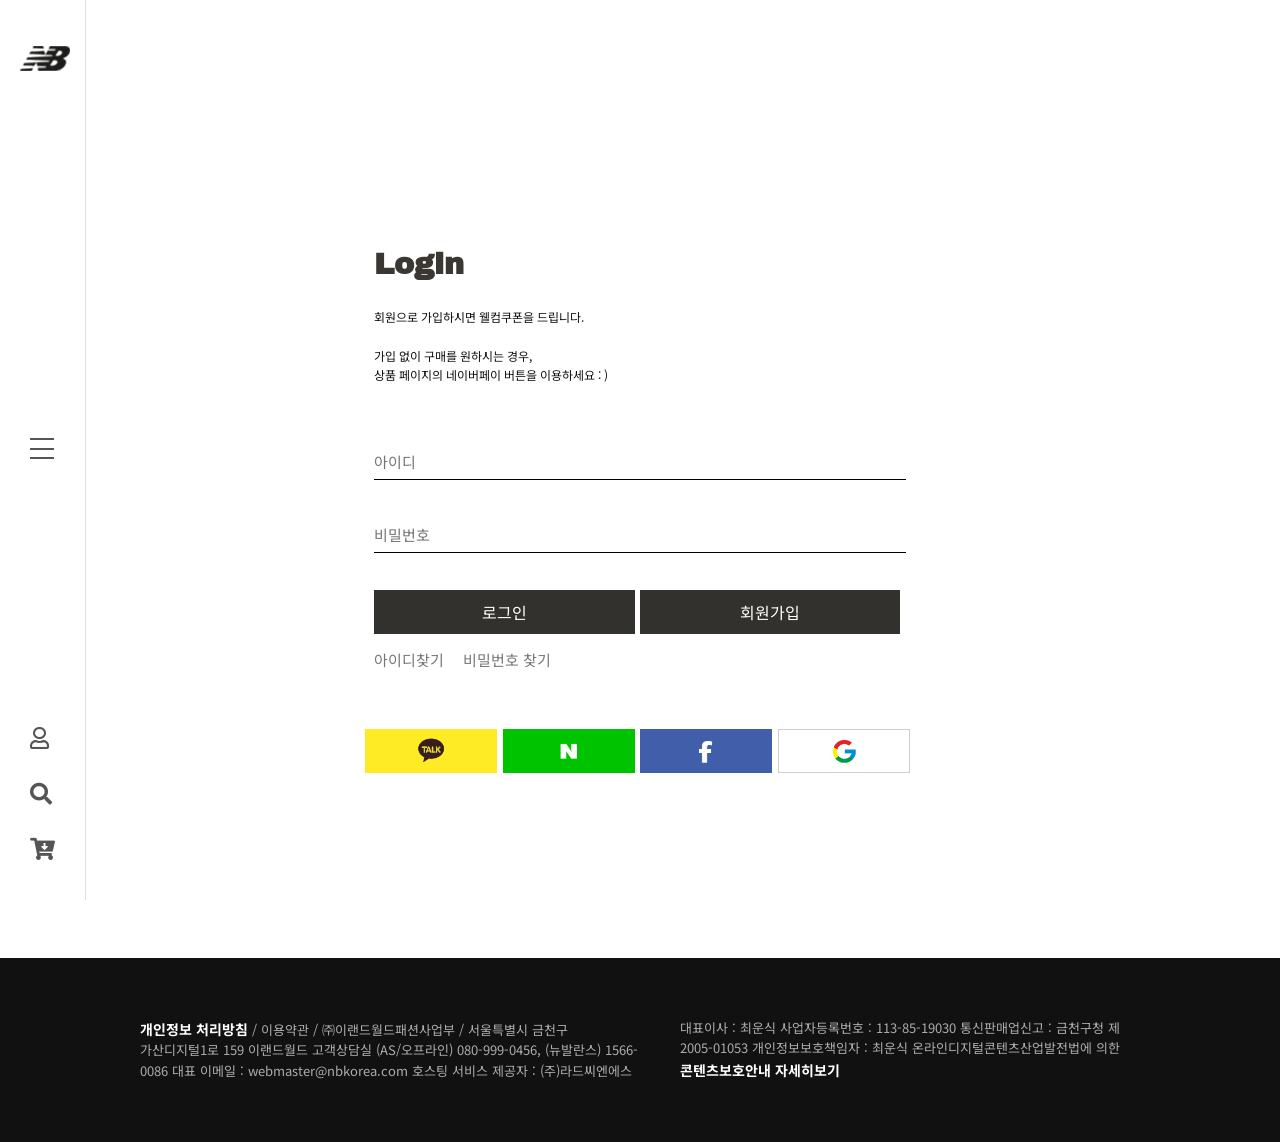
<file: login.html>
<!DOCTYPE html>
<html lang="ko">
<head>
<meta name="viewport" content="width=device-width, initial-scale=1.0">
<meta charset="UTF-8">
<meta http-equiv="X-UA-Compatible" content="IE=edge">

<title> 로그인::투어리스트인투어 </title>

<link rel="stylesheet" href="./css/slick.css">
<link rel="stylesheet" href="https://use.fontawesome.com/releases/v5.7.0/css/all.css">
<link rel="stylesheet" href="./css/reset.css">
<link rel="stylesheet" href="./css/normalize.css">
<link rel="stylesheet" href="./css/common.css">
<link rel="stylesheet" href="./css/login.css">
<script src="./js/jquery-1.12.4.min.js"></script>
<script src="./js/prefixfree.min.js"></script>
<script src="./js/slick.min.js"></script>
<script src="./js/jquery.mousewheel.min.js"></script>
<!--[if lte IE 9]>
    <script src="./js/html5shiv.js"></script>
<![endif]-->

</head>

<body>


<div id="nav">
		<!-- 로고 -->
		<a href="index.html"><h1></h1></a>
		
		<!-- 햄버거메뉴 -->
		<div class="open">
			<!-- <i class="fas fa-bars"></i> -->
			<span class="bar bar1"></span>
			<span class="bar bar2"></span>
			<span class="bar bar3"></span>
			<span class="blind">메뉴열기</span>
		</div>
		
		<div class="openlist">
			<ul class="list1">
				<li><a href="#">SHOP</a></li>
					<ul class="list2">
						<li><a href="#">MEN</a></li>
						<li><a href="#">WOMEN</a></li>
						<li><a href="#">KIDS</a></li>
					</ul>
				<li><a href="#">STORE</a></li>
				<li><a href="#">NOTICE</a></li>
				<li><a href="#">NB&YOU</a></li>
					<ul class="list2">
						<li><a href="#">UPDATE</a></li>
						<li><a href="#">NB GUIDE</a></li>
						<li><a href="#">LOOK SHOP</a></li>
						<li><a href="#">NB TAG</a></li>
						<li><a href="#">EVENT</a></li>
					</ul>
			</ul>
			<div class="openbo">
				<ul class="login">
					<li><a href="login.html">LOGIN</a></li>
					<li><a href="join.html">JOIN</a></li>
				</ul>
				<!-- <p class="lang"><a href="#">KR | EN | CN</a></p> -->
			</div>
		</div>
		
		
		<!-- 마이페이지 -->
		<ul id="mypage">
			<li><a href="#"><i class="far fa-user"></i></a></li>
			<li><a href="#"><i class="fas fa-search"></i></a></li>
			<li><a href="#"><i class="fas fa-cart-arrow-down"></i></a></li>
		</ul>
</div>

<!-- wrap -->
<div id="wrap">
	<div id="container">
		<!-- bodytext_area -->
		<div class="bodytext_area row">
			<!-- login-wrap -->
			<div class="login_wrap">
				<form action="#" method="post" class="loginForm" name="loginForm">
					<fieldset>
						<legend>Login</legend>
						<p class="logintext">회원으로 가입하시면 웰컴쿠폰을 드립니다.<br><br>
							가입 없이 구매를 원하시는 경우,<br>
							상품 페이지의 네이버페이 버튼을 이용하세요 : )
						</p>
						<div>
							<p>
								<input type="text" id="userid"  autocomplete="off" placeholder="아이디">
							</p>
							<p>
								<input type="password" id="userpwd" autocomplete="off" placeholder="비밀번호">
							</p>
						</div>
						<p class="btn">
							<button type="submit">로그인</button>
							<button><a href="join.html">회원가입</a></button>
						</p>
						<p class="find">
						    <a href="javascript:;">아이디찾기</a>
						    <a href="javascript:;">비밀번호 찾기</a>
						</p>
					</fieldset>
				</form>

				<ul class="login_list">
					<li class="kakao"><a href="javascript:;"><strong>카카오톡</strong></a></li>
					<li class="naver"><a href="javascript:;"><strong>네이버</strong></a></li>
					<li class="facebook"><a href="javascript:;"><strong>페이스북</strong></a></li>
					<li class="cellphone"><a href="javascript:;"><strong>이메일 주소</strong></a></li>
				</ul>
				
        				
			</div>
			<!-- //login-wrap -->

		</div>
		<!-- //bodytext_area -->

	</div>
	
</div>
<!-- //wrap -->

<footer>
	<div class="infoBox">
		<div class="infoL">
			<p><a href="#none">개인정보 처리방침</a> / 이용약관 / ㈜이랜드월드패션사업부 / 서울특별시 금천구 가산디지털1로 159 이랜드월드
				고객상담실 (AS/오프라인) 080-999-0456, (뉴발란스) 1566-0086
				대표 이메일 : webmaster@nbkorea.com
				호스팅 서비스 제공자 : (주)라드씨엔에스
			</p>
	
		</div>
	
		<div class="infoR">
			<p>
				대표이사 : 최운식 사업자등록번호 : 113-85-19030 통신판매업신고 : 금천구청 제 2005-01053
				개인정보보호책임자 : 최운식
				온라인디지털콘텐츠산업발전법에 의한 <a href="#none">콘텐츠보호안내 자세히보기</a>
			</p>
		</div>
	</div>
</footer>


<script src="./js/common.js"></script>
<script src="./js/login.js"></script>
</body>
</html>
</file>
<file: css/common.css>
@charset "utf-8";
@import url(http://fonts.googleapis.com/css?family=Righteous);
@import url('https://fonts.googleapis.com/css2?family=Playfair+Display:wght@400;500;600;700;800&display=swap');
@import url('https://fonts.googleapis.com/css2?family=Noto+Sans+KR:wght@300;400;500;700;900&display=swap');
@import url('https://fonts.googleapis.com/css2?family=Archivo+Black&display=swap');
/* font-family: 'Playfair Display', serif; */
/* font-family: 'Noto Sans KR', sans-serif; */
/* font-family: 'Archivo Black', sans-serif; */

html {
    overflow-x: hidden;  
}

body {
    font: 12px/1.6 arial;
    color: #111;
    font-family: 'Noto Sans KR', sans-serif;
}
.row {
    max-width: 1750px;
    margin:0 auto;
}

/* 로고 */
h1 {
    position: fixed;
    top:30px;
    left: 20px;
    z-index: 99;
    width: 100px;
    height: 100px;
    background: url(../img/logo.png) no-repeat;
}

h1.on {
    background: url(../img/logo1.png) no-repeat;
}
    
#nav {
    position: fixed;
    top:0;
    left: -4px;
    height: 100%;
    width: 90px;
    background-color:transparent;
    z-index: 999;
    border-right: 1px solid #dfdfdf;
    font-weight: normal
}

/* 햄버거 메뉴 */
#nav .open {
    position:fixed; top:50%; left:20px; 
    transform: translateY(-50%);
    z-index:999;  
    width:50px; height:50px;
    text-align: center;
    cursor: pointer;
}

#nav .open .bar {
    width: 24px;
    height: 2px;
    background-color: #555;
    position: absolute;
    transition: all 0.4s;
}

#nav .open .bar1 {
    top:13px;
    left: 10px;
}

#nav .open .bar2 {
    top: 50%;
    margin-top: -2px;
    left: 10px;
}

#nav .open .bar3 {
    bottom: 16px;
    left: 10px;
}

#nav .open.on .bar1 {
    top: 23px;
    left: 12px;
    width: 23px;
    transform: rotate(45deg);
}

#nav .open.on .bar2 {
    opacity: 0;
    transform: translateX(-30px);
}

#nav .open.on .bar3 {
    bottom: 25px;
    left: 12px;
    width: 23px;
    transform: rotate(-45deg);
}

#nav .openlist {
    position: fixed;
    top: 0;
    left: 85px;
    padding: 260px 0 40px 40px;
    overflow: hidden;
    height: 100%;
    width: 0%;
    background-color: #fff;
    z-index: 998;
    transition: all 0.5s;
    font-size:20px; 
    border-left: 1px solid #dfdfdf;
    opacity: 0;
}

#nav .open.on + .openlist {
    left: 85px;
    width: 300px;
    border-right: 1px solid #dfdfdf;
    opacity: 1;
}

#nav .openlist ul li {
    color:#444;
    opacity: 0;
    transition: all 0.4s;
    line-height: 2em;
    padding-top: 5px;
}

#nav .open.on + .openlist ul li {
   opacity: 1;
}

#nav .openlist ul.list2 li {
    font-size: 16px;
    line-height: 2.5em;
    color: #888;
    padding-top: 2px;
    font-family: 'Noto Sans KR', sans-serif;  
}

.openlist .openbo {
    position: absolute;
    bottom: 35px;
   
}

.openlist .login {
    position: relative; 
    opacity: 0;
    transition: all 0.4s;
}

.openlist .login li {
    font-size: 15px;
    padding-right: 15px;
    display: inline-block;
    font-weight: bold;
}

#nav .open.on + .openlist .login {
    opacity: 1;
}

.openlist .login li:first-child::after {
    content: '';
    width: 2px;
    height: 15px;
    position: absolute;
    top: 12px;
    left: 55px;
    background-color: #888;
}

.openlist .lang {
    font-size: 15px;
    padding-top: 5px;
    opacity: 0; 
    transition: all 0.4s;
    font-family: 'Noto Sans KR', sans-serif;
    color: #666;
}

#nav .open.on + .openlist .lang {
    opacity: 1;
}

/* 마이페이지 */
#mypage {
    position: fixed;
    bottom:35px;
    left:30px;
    z-index: 99;
}

#mypage li {
    font-size: 22px;
    color: #555;
    margin-top: 20px;
}

#nav .open.on + #mypage li {
    color: "#555"
}


section {
    width: 100vw; 
    height: 100vh;
    position: relative;
}

/* footer */
footer {
    background: #111;
    color: #fff
}

footer .list {
    text-align: center;
    font-size: 20px;
    font-weight: bold;
    border-bottom: 1px solid #999;
}

footer .list ul {
    width: 1200px;
    margin: 0 auto;
    padding: 50px 0 
}

footer .list ul li {
    float: left;
    width: 300px;
}

footer .list ul li span {
    display: block;
    color: #d3d3d3;
    font-size: 14px;
    font-weight: normal;
}

footer .infoBox {
    width: 1000px;
    margin: 0 auto;
    color: #acacac;
    font-size: 13px;
    overflow: hidden;
    padding: 60px 0;
    word-break: keep-all;
}

.infoBox .infoL {
    float: left;
    width: 50%;
}

.infoBox .infoR {
    float: left;
    width: 50%;
    padding-left: 40px;
}

footer .infoBox a {
    font-weight: bold;
    color: #fff;
    font-size: 14px;
}

footer .infoBox a:hover {
    text-decoration: underline;
}

.gotop {
    position: fixed;
    bottom: 50px;
    right: 50px;
    z-index: 999;
    opacity: 0;
    transition: all 0.5s;
}

.gotop.on {
    opacity: 1;
}
</file>
<file: css/login.css>
@charset "utf-8";

.loginForm { 
    width:550px; 
    margin:240px auto 0px
}

.loginForm p { 
    position:relative; 
    margin:37px 0 24px; 
}

.loginForm .logintext {
    margin: 15px 0 60px;
}

.loginForm legend {
    display: block;
    font-family: 'Archivo Black', sans-serif;
    font-weight: 600;
    font-size: 30px;
    color: #3b3834;
}

.loginForm div p input { 
    width:100%; 
    height:36px; 
    border:none; 
    border-bottom:1px solid #000; 
    outline:none;
    font-size: 15px;
}

.loginForm .btn { 
    text-align:center;
    display: flex;
    font-size: 16px;
}

.loginForm button { 
    width:49%; 
    margin-right: 5px;
    height:44px; 
    background-color:#33312d; 
    color: white;
    border:none;
    transition: all 0.3s;
}

.loginForm button:last-child {
    margin-right: 0px;
}

.loginForm button:hover {
    background-color: #eff0f2;
    color: #111;
    border: 1px solid #111;
}

.loginForm .find {
    margin: -10px 0 20px;
    font-size: 15px;
    color: #777
}

.loginForm .find a {
    padding-right: 15px;
}

.loginForm .find a:hover {
    text-decoration: underline;
}

.login_list { 
    width:550px; 
    margin:30px auto 180px;
    overflow: hidden;
}

.login_wrap .login_list li {
    float: left;
    width: 25%;
}

.login_wrap .login_list li strong {
    display: none;
}

.login_wrap .login_list li a {
    display: inline-block;
    width: 132px;
    height: 44px;
    background-repeat: no-repeat;
    background-size: 38px 38px;
    background-position: center;
}

.login_wrap .login_list li:nth-child(1) a {
    background-image:url(../img/ico_kakao.png);
    background-color:#ffea26; color:#000;
}
.login_wrap .login_list li:nth-child(2) a {
    background-image:url(../img/ico_naver.png);
    background-color:#00c300
}
.login_wrap .login_list li:nth-child(3) a {
    background-image:url(../img/ico_face.png);
    background-color:#405ea9
}
.login_wrap .login_list li:nth-child(4) a {
    background-image:url(../img/ico_google.png);
    background-color:#fff;
    border: 1px solid #cfcfcf;
}





@media screen and (max-width:800px) {
    .login_wrap .login_list li {
        float: left;
        width: 100%;
    }

    .login_wrap .login_list li a {
        width: 100%;
    }
}
</file>
